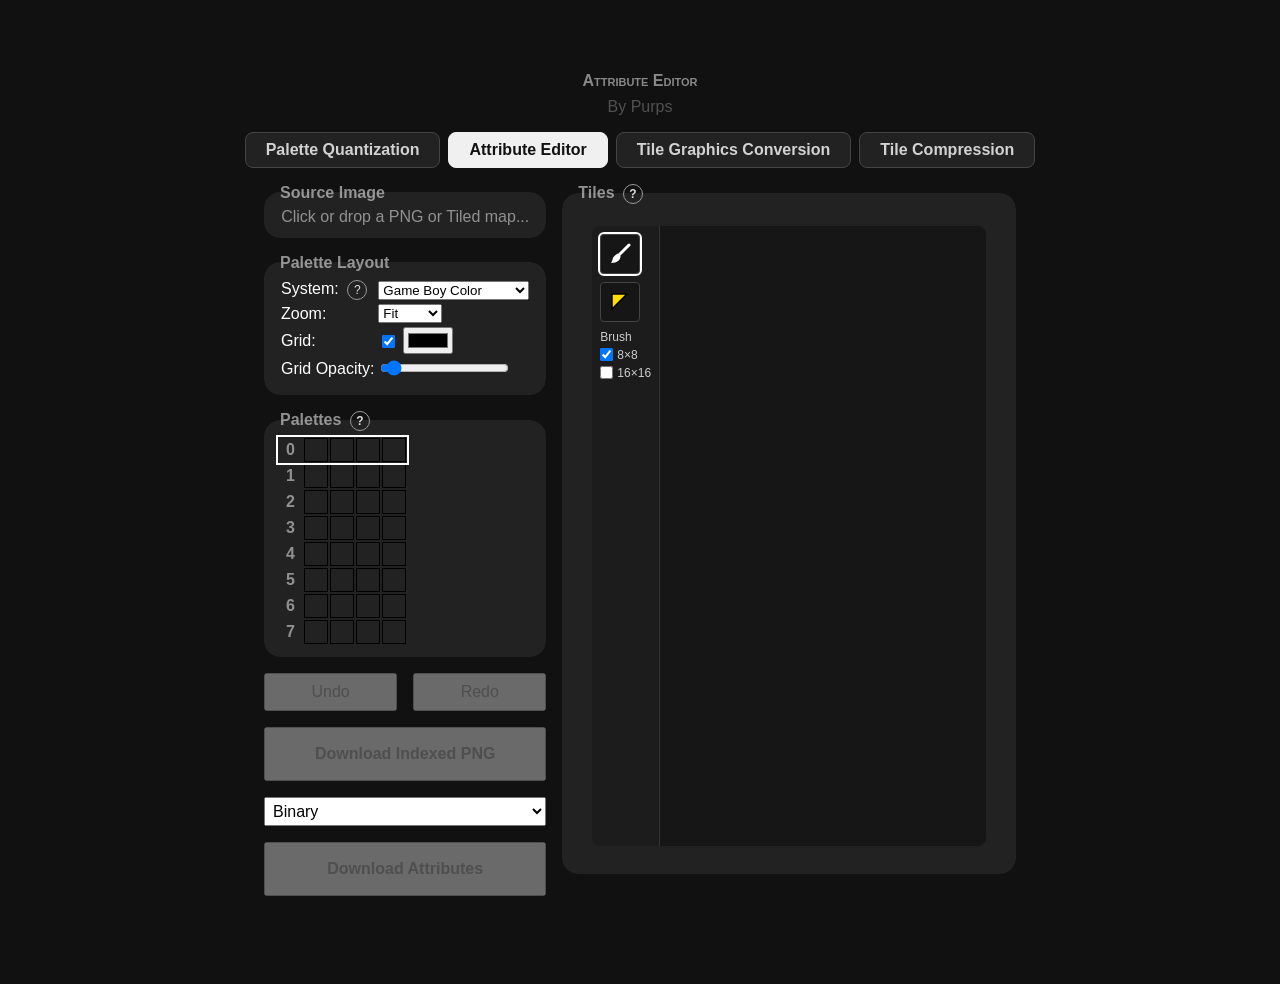
<file: src/attributes.html>
<!doctype html>
<html lang="en">

<head>
  <meta charset="utf-8">
  <meta name="viewport" content="width=device-width, initial-scale=1">
  <title>Attribute Editor - Tiled Palette Quantization</title>
  <link rel="icon" href="img/favicon.png" type="image/png">
  <link rel="stylesheet" href="css/style.css">
  <script src="js/indexed-png.js" defer></script>
  <script src="js/tiled-map.js" defer></script>
  <script src="js/nes-attributes.js" defer></script>
  <script src="js/gb-compression.js" defer></script>
  <script src="js/gbc-attributes.js" defer></script>
  <script src="js/attributes.js" defer></script>
</head>

<body>
  <header>
    <div class="main">Attribute Editor</div>
    <div class="sub"><a href="https://github.com/PurpBatBoi">By Purps</a></div>
    <nav class="tool-tabs">
      <a href="index.html">Palette Quantization</a>
      <a href="attributes.html" aria-current="page">Attribute Editor</a>
      <a href="graphics.html">Tile Graphics Conversion</a>
      <a href="tile-reuse.html">Tile Compression</a>
    </nav>
  </header>
  <div id="editor_layout">
    <div id="sidebar">
      <fieldset id="input_field" title="Click or drop an indexed PNG, or a Tiled map (.tmx/.tmj) together with its tileset files...">
        <legend>Source Image</legend>
        <div id="source_filename">Click or drop a PNG or Tiled map...</div>
        <input autocomplete="off" type="file" id="image_selector" accept=".png,.tmx,.tmj,.tsx,.tsj" multiple>
      </fieldset>
      <fieldset>
        <legend>Palette Layout</legend>
        <table>
          <tr>
            <td>
              <label for="system">System:</label>
              <button type="button" class="tooltip" aria-label="Sets the palette layout: colors per palette and number of background palettes on a system basis">?</button>
            </td>
            <td>
              <select autocomplete="off" id="system">
                <option value="gbc" selected>Game Boy Color</option>
                <option value="nes">NES</option>
                <option value="md">Mega Drive / Genesis</option>
              </select>
            </td>
          </tr>
          <tr hidden>
            <td colspan="2">
              <input autocomplete="off" type="checkbox" id="fine_attributes">
              <label for="fine_attributes">8×8 Attributes</label>
              <button type="button" class="tooltip" aria-label="Standard NES attributes cover 16×16 pixels (2×2 tiles). Mappers such as the MMC5 allow one palette per 8×8 tile.">?</button>
            </td>
          </tr>
          <tr>
            <td><label for="zoom">Zoom:</label></td>
            <td>
              <select autocomplete="off" id="zoom">
                <option value="fit" selected>Fit</option>
                <option value="0.25">25%</option>
                <option value="0.5">50%</option>
                <option value="1">100%</option>
                <option value="2">200%</option>
                <option value="3">300%</option>
                <option value="4">400%</option>
                <option value="6">600%</option>
                <option value="8">800%</option>
                <option value="12">1200%</option>
                <option value="16">1600%</option>
                <option value="24">2400%</option>
                <option value="32">3200%</option>
              </select>
            </td>
          </tr>
          <tr>
            <td><label for="grid_visible">Grid:</label></td>
            <td>
              <input autocomplete="off" type="checkbox" id="grid_visible" checked>
              <input autocomplete="off" type="color" id="grid_color" value="#000000" aria-label="grid color">
            </td>
          </tr>
          <tr>
            <td><label for="grid_opacity">Grid Opacity:</label></td>
            <td><input autocomplete="off" type="range" id="grid_opacity" min="0" max="1" step="0.05" value="0.05"></td>
          </tr>
        </table>
      </fieldset>
      <fieldset>
        <legend>
          Palettes
          <button type="button" class="tooltip" aria-label="Click a row to select it, then click or drag over tiles to assign that palette.">?</button>
        </legend>
        <table id="palette_grid"></table>
      </fieldset>
      <div id="editor_toolbar">
        <div id="history_buttons">
          <button type="button" id="undo_button" title="Undo (Ctrl+Z)" disabled>Undo</button>
          <button type="button" id="redo_button" title="Redo (Ctrl+Y / Ctrl+Shift+Z)" disabled>Redo</button>
        </div>
        <button type="button" id="download_button" disabled>Download Indexed PNG</button>
        <select id="attribute_format" autocomplete="off" aria-label="attribute export format"></select>
        <button type="button" id="attribute_download" disabled>Download Attributes</button>
        <span id="editor_status"></span>
      </div>
    </div>
    <div id="editor_column">
      <fieldset id="editor_wrapper">
        <legend>
          Tiles
          <button type="button" class="tooltip" aria-label="Click or drag to assign the selected palette. Mouse wheel zooms around the cursor. Middle-drag, or hold Space and drag, to pan.">?</button>
        </legend>
        <div id="editor_view">
          <div id="tool_buttons">
            <button type="button" id="tool_palette" aria-pressed="true" title="Palette brush: click or drag to assign the selected palette row.">
              <svg viewBox="0 0 24 24" aria-hidden="true">
                <path d="M21 3 11.5 12.5" stroke="currentColor" stroke-width="3" stroke-linecap="round"/>
                <path d="M10 11.5l2.5 2.5c0 4-3 7-9.5 7 1.5-1.5 1-3 2-5s3-3.5 5-4.5z" fill="currentColor"/>
              </svg>
            </button>
            <button type="button" id="tool_priority" aria-pressed="false" title="Priority brush: draw background over sprites">
              <svg viewBox="0 0 24 24" aria-hidden="true">
                <path d="M4 4H19L4 19Z" fill="#fd0" stroke="#000" stroke-width="1.5" stroke-linejoin="round"/>
              </svg>
            </button>
            <div id="brush_size_controls">
              <span>Brush</span>
              <label><input type="checkbox" id="brush_size_8" checked>8×8</label>
              <label><input type="checkbox" id="brush_size_16">16×16</label>
            </div>
          </div>
          <canvas id="editor_canvas" width="0" height="0"></canvas>
        </div>
      </fieldset>
      <div id="png_priority_note" class="result-warning" hidden></div>
    </div>
  </div>
  <dialog id="layer_dialog">
    <form method="dialog">
      <p>This map has several tile layers.<br>Pick the layer to edit:</p>
      <select id="layer_select" autocomplete="off"></select>
      <div class="dialog-buttons">
        <button value="cancel">Cancel</button>
        <button value="ok">Edit Layer</button>
      </div>
    </form>
  </dialog>
</body>
</html>
</file>
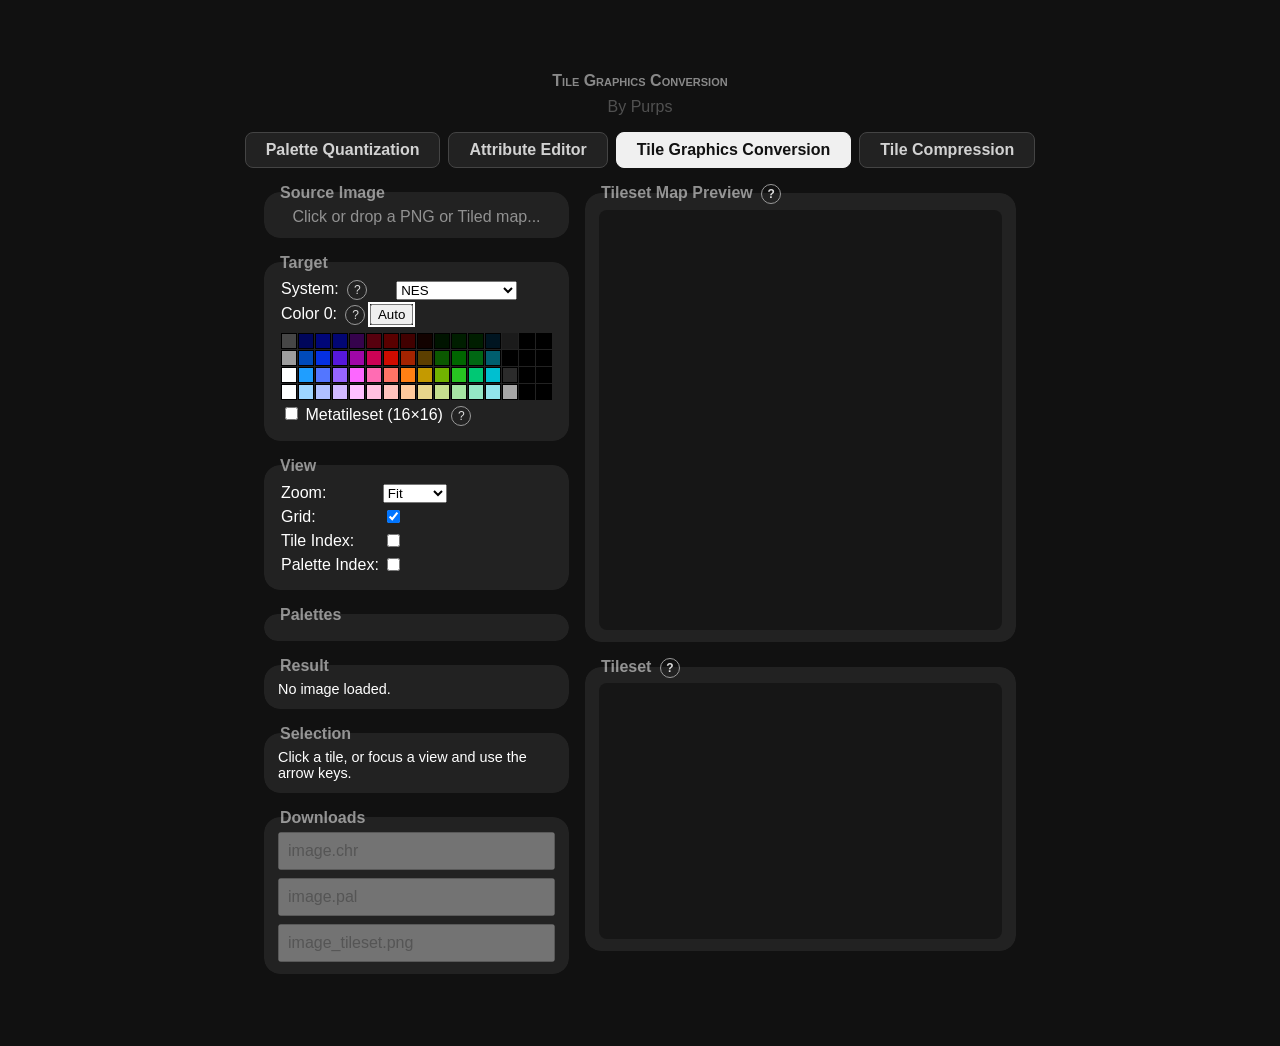
<file: src/graphics.html>
<!doctype html>
<html lang="en">

<head>
  <meta charset="utf-8">
  <meta name="viewport" content="width=device-width, initial-scale=1">
  <title>Tile Graphics Conversion - Tiled Palette Quantization</title>
  <link rel="icon" href="img/favicon.png" type="image/png">
  <link rel="stylesheet" href="css/style.css">
  <script src="js/indexed-png.js" defer></script>
  <script src="js/tiled-map.js" defer></script>
  <script src="js/nes-attributes.js" defer></script>
  <script src="js/graphics-conversion.js" defer></script>
  <script src="js/graphics.js" defer></script>
</head>

<body>
  <header>
    <div class="main">Tile Graphics Conversion</div>
    <div class="sub"><a href="https://github.com/PurpBatBoi">By Purps</a></div>
    <nav class="tool-tabs">
      <a href="index.html">Palette Quantization</a>
      <a href="attributes.html">Attribute Editor</a>
      <a href="graphics.html" aria-current="page">Tile Graphics Conversion</a>
      <a href="tile-reuse.html">Tile Compression</a>
    </nav>
  </header>
  <div id="editor_layout">
    <div id="sidebar">
      <fieldset id="input_field" title="Click or drop a PNG, or a Tiled map (.tmx/.tmj) together with its tileset files. Files never leave your browser.">
        <legend>Source Image</legend>
        <div id="source_filename">Click or drop a PNG or Tiled map...</div>
        <input autocomplete="off" type="file" id="image_selector" accept=".png,.tmx,.tmj,.tsx,.tsj" multiple>
      </fieldset>
      <fieldset>
        <legend>Target</legend>
        <table>
          <tr>
            <td>
              <label for="system">System:</label>
              <button type="button" class="tooltip tooltip-lines" aria-label="NES: 4 palettes of 3 colors + shared color 0.&#10;One palette per 16×16 area. Up to 256 tiles.&#10;&#10;Game Boy: 4 shades for the whole image.&#10;Up to 256 tiles.&#10;&#10;Game Boy Color: 8 palettes of 4 colors.&#10;One palette per 8×8 tile. Up to 512 tiles.&#10;Flipped copies of a tile are stored once.&#10;&#10;Generic: set the rules yourself.&#10;Duplicate tiles are always stored once.">?</button>
            </td>
            <td>
              <select autocomplete="off" id="system">
                <option value="nes" selected>NES</option>
                <option value="gb">Game Boy</option>
                <option value="gbc">Game Boy Color</option>
                <option value="generic">Generic</option>
              </select>
            </td>
          </tr>
          <tr class="generic-row" hidden>
            <td><label for="generic_block">Palette area:</label></td>
            <td>
              <select autocomplete="off" id="generic_block">
                <option value="8" selected>8×8</option>
                <option value="16">16×16</option>
                <option value="32">32×32</option>
              </select>
            </td>
          </tr>
          <tr class="generic-row" hidden>
            <td><label for="generic_colors">Colors/palette:</label></td>
            <td>
              <select autocomplete="off" id="generic_colors">
                <option value="2">2 (1bpp)</option>
                <option value="4" selected>4 (2bpp)</option>
                <option value="8">8 (3bpp)</option>
                <option value="16">16 (4bpp)</option>
              </select>
            </td>
          </tr>
          <tr class="generic-row" hidden>
            <td><label for="generic_palettes">Palettes:</label></td>
            <td><input autocomplete="off" type="number" id="generic_palettes" min="1" max="256" value="8"></td>
          </tr>
          <tr class="generic-row" hidden>
            <td><label for="generic_tiles">Max tiles:</label></td>
            <td><input autocomplete="off" type="number" id="generic_tiles" min="1" max="65536" value="256"></td>
          </tr>
          <tr class="generic-row" hidden>
            <td colspan="2">
              <input autocomplete="off" type="checkbox" id="generic_flips">
              <label for="generic_flips">Detect flipped tiles</label>
              <button type="button" class="tooltip tooltip-lines" aria-label="A tile that is a mirrored copy of another is stored once and drawn flipped.&#10;&#10;Only for hardware with tile flip bits.">?</button>
            </td>
          </tr>
          <tr id="auto_shades_row" hidden>
            <td colspan="2">
              <input autocomplete="off" type="checkbox" id="auto_shades" checked>
              <label for="auto_shades">Auto Shades</label>
              <button type="button" class="tooltip tooltip-lines" aria-label="Art with more than 4 colors is grouped into the 4 shades by brightness.&#10;&#10;Art that already fits keeps its exact colors.">?</button>
            </td>
          </tr>
          <tr id="shared_color_row">
            <td colspan="2">
              <div>
                Color 0:
                <button type="button" class="tooltip tooltip-lines" aria-label="All NES background palettes share color 0.&#10;&#10;Auto: the most used color.&#10;Click a swatch to pick one yourself.">?</button>
                <button type="button" id="shared_auto" aria-pressed="true">Auto</button>
                <span id="shared_value"></span>
              </div>
              <div id="shared_swatches" role="group" aria-label="NES shared color 0"></div>
            </td>
          </tr>
          <tr>
            <td colspan="2">
              <input autocomplete="off" type="checkbox" id="metatiles">
              <label for="metatiles">Metatileset (16×16)</label>
              <button type="button" class="tooltip tooltip-lines" aria-label="Also export the map's unique 16×16 blocks of 2×2 tiles.&#10;&#10;_metatiles.bin: 8 bytes per metatile, its 4 tiles (TL, TR, BL, BR), then their 4 attributes (palette bits 0-2, tile 256+ bit 3, H flip bit 5, V flip bit 6).&#10;_metamap.bin: one metatile per block, 16-bit past 256 metatiles.&#10;_metatiles.png: the metatileset, 8 per row.">?</button>
            </td>
          </tr>
        </table>
      </fieldset>
      <fieldset>
        <legend>View</legend>
        <table>
          <tr>
            <td><label for="zoom">Zoom:</label></td>
            <td>
              <select autocomplete="off" id="zoom">
                <option value="fit" selected>Fit</option>
                <option value="0.25">25%</option>
                <option value="0.5">50%</option>
                <option value="1">100%</option>
                <option value="2">200%</option>
                <option value="3">300%</option>
                <option value="4">400%</option>
                <option value="6">600%</option>
                <option value="8">800%</option>
                <option value="12">1200%</option>
                <option value="16">1600%</option>
                <option value="24">2400%</option>
                <option value="32">3200%</option>
              </select>
            </td>
          </tr>
          <tr>
            <td><label for="grid_visible">Grid:</label></td>
            <td><input autocomplete="off" type="checkbox" id="grid_visible" checked></td>
          </tr>
          <tr>
            <td><label for="show_tile_index">Tile Index:</label></td>
            <td><input autocomplete="off" type="checkbox" id="show_tile_index"></td>
          </tr>
          <tr>
            <td><label for="show_palette_index">Palette Index:</label></td>
            <td><input autocomplete="off" type="checkbox" id="show_palette_index"></td>
          </tr>
        </table>
      </fieldset>
      <fieldset>
        <legend>
          Palettes
          <button type="button" class="tooltip tooltip-lines" id="palette_help" hidden aria-label="Click a color to touch it up from the NES palette.&#10;&#10;Tiles keep their color indexes; only the color changes.&#10;Color 0 is shared, so it changes in every palette.&#10;&#10;Edits reset when the image is converted again.">?</button>
        </legend>
        <table id="palette_grid"></table>
        <button type="button" id="palette_reset" hidden>Reset Palette Edits</button>
      </fieldset>
      <fieldset>
        <legend>Result</legend>
        <div id="graphics_stats"></div>
        <ul id="graphics_diagnostics"></ul>
      </fieldset>
      <fieldset>
        <legend>Selection</legend>
        <div id="selection_info">Click a tile, or focus a view and use the arrow keys.</div>
      </fieldset>
      <fieldset>
        <legend>Downloads</legend>
        <div id="download_list"></div>
      </fieldset>
      <div id="graphics_status" class="visually-hidden" role="status" aria-live="polite"></div>
    </div>
    <div id="graphics_views">
      <fieldset>
        <legend>
          Tileset Map Preview
          <button type="button" class="tooltip tooltip-lines tooltip-below" aria-label="Your image rebuilt from the converted tiles and palettes, as the hardware would draw it.&#10;&#10;Matches the source: the .chr and .pal are correct.&#10;Red outlines: areas that failed.&#10;&#10;Click a tile to select it. Yellow shows its other uses.&#10;Wheel: zoom. Middle-drag or Space + drag: pan.">?</button>
        </legend>
        <div class="graphics-view"><canvas id="map_canvas" tabindex="0" aria-label="Tileset map preview: the image rebuilt from the converted tiles. Arrow keys move the selected tile." width="0" height="0"></canvas></div>
      </fieldset>
      <fieldset>
        <legend>
          Tileset
          <button type="button" class="tooltip tooltip-lines tooltip-below" aria-label="Every unique tile, as stored in the .chr. Each is shown in the palette of its first use.&#10;&#10;Click a tile to select it and see where it is used.&#10;Wheel: zoom. Middle-drag or Space + drag: pan.">?</button>
        </legend>
        <div class="graphics-view tileset-view"><canvas id="tileset_canvas" tabindex="0" aria-label="Deduplicated tileset. Arrow keys move the selected tile." width="0" height="0"></canvas></div>
      </fieldset>
      <fieldset id="metatileset_field" hidden>
        <legend>
          Metatileset
          <button type="button" class="tooltip tooltip-lines tooltip-below" aria-label="Every unique 16×16 block, as stored in _metatiles.bin, 8 per row.&#10;&#10;Click a metatile to select it and see where it is used.&#10;Wheel: zoom. Middle-drag or Space + drag: pan.">?</button>
        </legend>
        <div class="graphics-view tileset-view"><canvas id="metatileset_canvas" tabindex="0" aria-label="Deduplicated metatileset. Arrow keys move the selected metatile." width="0" height="0"></canvas></div>
      </fieldset>
    </div>
  </div>
  <dialog id="nes_color_dialog">
    <form method="dialog">
      <p id="nes_color_title"></p>
      <div id="nes_color_grid" role="group" aria-label="NES palette"></div>
      <div class="dialog-buttons">
        <button value="reset">Reset</button>
        <button value="cancel">Cancel</button>
      </div>
    </form>
  </dialog>
  <dialog id="layer_dialog">
    <form method="dialog">
      <p>This map has several tile layers.<br>Pick the layer to convert:</p>
      <select id="layer_select" autocomplete="off"></select>
      <div class="dialog-buttons">
        <button value="cancel">Cancel</button>
        <button value="ok">Convert Layer</button>
      </div>
    </form>
  </dialog>
</body>
</html>
</file>
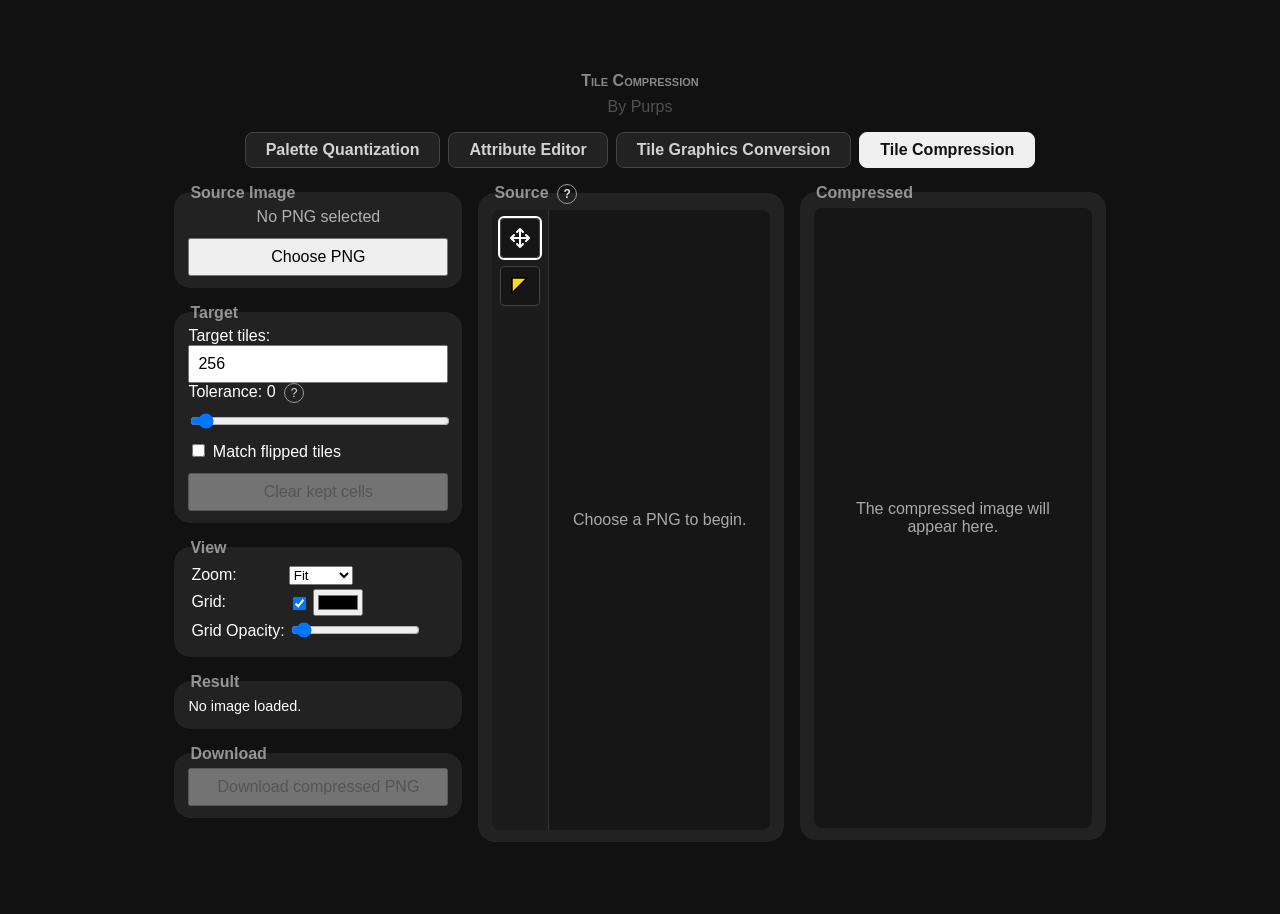
<file: src/tile-reuse.html>
<!doctype html>
<html lang="en">
<head>
  <meta charset="utf-8">
  <meta name="viewport" content="width=device-width, initial-scale=1">
  <title>Tile Compression</title>
  <link rel="icon" href="img/favicon.png">
  <link rel="stylesheet" href="css/style.css">
  <script src="js/indexed-png.js" defer></script>
  <script src="js/nes-attributes.js" defer></script>
  <script src="js/graphics-conversion.js" defer></script>
  <script src="js/tile-reuse.js" defer></script>
</head>

<body>
  <header>
    <div class="main">Tile Compression</div>
    <div class="sub"><a href="https://github.com/PurpBatBoi">By Purps</a></div>
    <nav class="tool-tabs">
      <a href="index.html">Palette Quantization</a>
      <a href="attributes.html">Attribute Editor</a>
      <a href="graphics.html">Tile Graphics Conversion</a>
      <a href="tile-reuse.html" aria-current="page">Tile Compression</a>
    </nav>
  </header>

  <div id="reuse_layout">
    <aside id="reuse_sidebar">
      <fieldset id="reuse_input" title="Click or drop a PNG. Files never leave your browser.">
        <legend>Source Image</legend>
        <div id="reuse_filename">No PNG selected</div>
        <button type="button" id="reuse_choose">Choose PNG</button>
        <input autocomplete="off" type="file" id="reuse_selector" accept=".png,image/png">
      </fieldset>
      <fieldset>
        <legend>Target</legend>
        <label for="reuse_target">Target tiles:</label>
        <input autocomplete="off" type="number" id="reuse_target" min="1" max="65536" step="1" value="256" placeholder="No limit">
        <label for="reuse_tolerance">
          Tolerance: <output id="reuse_tolerance_value" for="reuse_tolerance">0</output>
          <button type="button" class="tooltip" aria-label="Tiles within this average difference per color channel (0-128) reuse an earlier tile instead of adding a new one. 0 keeps only exact matches. Leave Target tiles blank to let the tolerance alone decide the count.">?</button>
        </label>
        <input autocomplete="off" type="range" id="reuse_tolerance" min="0" max="128" step="1" value="0">
        <label><input autocomplete="off" type="checkbox" id="reuse_flips"> Match flipped tiles</label>
        <button type="button" id="reuse_clear_kept" disabled>Clear kept cells</button>
      </fieldset>
      <fieldset>
        <legend>View</legend>
        <table>
          <tr>
            <td><label for="reuse_zoom">Zoom:</label></td>
            <td>
              <select autocomplete="off" id="reuse_zoom">
                <option value="fit" selected>Fit</option>
                <option value="0.25">25%</option>
                <option value="0.5">50%</option>
                <option value="1">100%</option>
                <option value="2">200%</option>
                <option value="3">300%</option>
                <option value="4">400%</option>
                <option value="6">600%</option>
                <option value="8">800%</option>
                <option value="12">1200%</option>
                <option value="16">1600%</option>
                <option value="24">2400%</option>
                <option value="32">3200%</option>
              </select>
            </td>
          </tr>
          <tr>
            <td><label for="reuse_grid">Grid:</label></td>
            <td>
              <input autocomplete="off" type="checkbox" id="reuse_grid" checked>
              <input autocomplete="off" type="color" id="reuse_grid_color" value="#000000" aria-label="grid color">
            </td>
          </tr>
          <tr>
            <td><label for="reuse_grid_opacity">Grid Opacity:</label></td>
            <td><input autocomplete="off" type="range" id="reuse_grid_opacity" min="0" max="1" step="0.05" value="0.05"></td>
          </tr>
        </table>
      </fieldset>
      <fieldset>
        <legend>Result</legend>
        <div id="reuse_stats">No image loaded.</div>
        <ul id="reuse_diagnostics"></ul>
      </fieldset>
      <fieldset>
        <legend>Download</legend>
        <button type="button" id="reuse_download" disabled>Download compressed PNG</button>
      </fieldset>
      <div id="reuse_status" class="visually-hidden" role="status" aria-live="polite"></div>
    </aside>

    <main id="reuse_views">
      <fieldset>
        <legend>
          Source
          <button type="button" class="tooltip" aria-label="Wheel: zoom around the cursor. Drag, middle-drag or Space + drag: pan. Both previews move together. Keep brush: click or drag over cells whose tiles must stay exact; a stroke starting on a kept cell clears instead.">?</button>
        </legend>
        <div class="reuse-view">
          <div id="tool_buttons">
            <button type="button" id="reuse_tool_pan" aria-pressed="true" title="Pan: drag to move the view.">
              <svg viewBox="0 0 24 24" aria-hidden="true">
                <path d="M12 3v18M3 12h18M9 6l3-3 3 3M9 18l3 3 3-3M6 9l-3 3 3 3M18 9l3 3-3 3" fill="none" stroke="currentColor" stroke-width="2" stroke-linecap="round" stroke-linejoin="round"/>
              </svg>
            </button>
            <button type="button" id="reuse_tool_keep" aria-pressed="false" title="Keep brush: mark cells whose tiles must stay exact. They get first claim on the target tile budget.">
              <svg viewBox="0 0 24 24" aria-hidden="true">
                <path d="M4 4H19L4 19Z" fill="#fd0" stroke="#000" stroke-width="1.5" stroke-linejoin="round"/>
              </svg>
            </button>
          </div>
          <canvas id="reuse_source_canvas" aria-label="Source PNG preview" width="0" height="0"></canvas>
          <span id="reuse_source_empty">Choose a PNG to begin.</span>
        </div>
      </fieldset>
      <fieldset>
        <legend>Compressed</legend>
        <div class="reuse-view">
          <canvas id="reuse_result_canvas" aria-label="Compressed PNG preview" width="0" height="0"></canvas>
          <span id="reuse_result_empty">The compressed image will appear here.</span>
        </div>
      </fieldset>
    </main>
  </div>
</body>
</html>
</file>
<file: src/css/style.css>
/* GENERAL */

* {
  box-sizing: border-box;
}

a, a:visited {
  text-decoration: none;
  color: #FFF8;
}

a:hover {
  color: white;
}

html, body {
  color: white;
  background-color: #111;
  padding: 2rem;
  font-family: sans-serif;
}

#body {
  display: flex;
  flex-wrap: wrap;
  gap: 1rem;
  justify-content: center;
  padding-inline: 15vw;
}

@media (max-width: 900px) {
  #body {
    padding-inline: 0;
  }
}

input[type=number] {
  width: 100%;
}

img, canvas {
  image-rendering: pixelated;
}

.tooltip {
  position: relative;
  width: 1.25rem;
  height: 1.25rem;
  margin-left: 0.25rem;
  padding: 0;
  border: 1px solid #999;
  border-radius: 50%;
  color: #ddd;
  background: transparent;
  font: inherit;
  font-size: 0.75rem;
  line-height: 1;
  cursor: help;
}

.tooltip::after {
  box-sizing: border-box;
  content: attr(aria-label);
  visibility: hidden;
  position: absolute;
  z-index: 10;
  bottom: calc(100% + 0.5rem);
  left: 50%;
  width: min(18rem, calc(100vw - 2rem));
  padding: 0.6rem 0.75rem;
  border: 1px solid #666;
  border-radius: 0.4rem;
  color: white;
  background: #111;
  box-shadow: 0 0.25rem 0.75rem #000a;
  font-size: 0.85rem;
  font-weight: normal;
  line-height: 1.35;
  text-align: left;
  /* Line breaks (&#10;) in the label split it into short lines. */
  white-space: pre-line;
  opacity: 0;
  pointer-events: none;
  transform: translateX(-50%);
  transition: opacity 0.15s ease;
}

/* Labels written as short lines: the bubble fits its longest line instead of wrapping at 18rem. */
.tooltip.tooltip-lines::after {
  width: max-content;
  max-width: min(24rem, calc(100vw - 2rem));
}

/* Opens downward, for tooltips near the top of the page. */
.tooltip.tooltip-below::after {
  top: calc(100% + 0.5rem);
  bottom: auto;
}

.tooltip:hover::after,
.tooltip:focus-visible::after {
  visibility: visible;
  opacity: 1;
}

.tooltip:focus-visible {
  outline: 2px solid white;
  outline-offset: 2px;
}


/* FIELDSETS */

fieldset {
  /* border-color: #666; */
  border-color: transparent;
  background: #222;
  border-radius: 1rem;
  height: fit-content;
}

fieldset > fieldset {
  margin-top: 1rem;
}

fieldset > legend {
  color: #fff8;
  font-weight: bold;
}


/* IMAGE SOURCE */

#input_field {
  display: flex;
  flex-direction: column;
  gap: 1rem;
  justify-content: space-evenly;
  align-items: center;
  cursor: pointer;
}

#image_selector {
  display: none;
}

#source_img {
  max-width: 320px;
  box-shadow: 0 0 1rem black;
}

#source_filename {
  opacity: 0.5;
  max-width: 320px;
  text-overflow: ellipsis;
  overflow: hidden;
}


/* QUANTIZED OUTPUT */

#quantized_wrapper {
  flex-basis: 100%;
  margin: 2rem;
}

#quantize_button_wrapper {
  display: flex;
  align-items: center;
  gap: 2rem;
  margin: 1rem;
}
#quantize_button_wrapper > button {
  font-size: 100%;
  padding: 1rem;
  font-weight: bold;
}
#quantize_button_wrapper > progress {
  width: 100%;
  height: 50%;
}

#quantized_images {
  display: flex;
  align-items: center;
  gap: 2rem;
  margin: 1rem;
  flex-wrap: wrap;
  justify-content: space-around;
}
#quantized_images:empty {
  display: none;
}

#quantized_images > div {
  display: flex;
  flex-direction: column;
  gap: 1rem;
  padding: 1rem;
  border-radius: 1rem;
}
#quantized_images > div:first-child {
  background: #000a;
}

.partial-result-status {
  opacity: 0.65;
  font-weight: bold;
  text-align: center;
}

.result-warning {
  color: #ffd27f;
  font-weight: bold;
  text-align: center;
}

#quantized_images canvas {
  width: 100%;
  height: auto;
  box-shadow: 0 0 1rem black;
}


/* ATTRIBUTE EDITOR */

#palette_grid {
  border-collapse: collapse;
}

#palette_grid tr {
  cursor: pointer;
}

#palette_grid tr.active {
  outline: 2px solid white;
}

#palette_grid th {
  padding: 0 0.5rem;
  opacity: 0.5;
}

/* Rows share a fixed width budget, so many-color palettes get thinner swatches. */
#palette_grid .swatch {
  width: min(1.5rem, calc(12rem / var(--columns, 4)));
  height: 1.5rem;
  border: 1px solid #000;
}

#editor_layout {
  display: grid;
  grid-template-columns: auto minmax(0, 1fr);
  gap: 1rem;
  align-items: start;
  padding-inline: 15vw;
}

@media (max-width: 900px) {
  #editor_layout {
    grid-template-columns: minmax(0, 1fr);
    padding-inline: 0;
  }
}

#sidebar {
  display: flex;
  flex-direction: column;
  gap: 1rem;
}

#sidebar > fieldset {
  margin: 0;
}

#editor_column,
#editor_wrapper {
  min-width: 0;
  margin: 0;
}

#editor_toolbar {
  display: flex;
  flex-direction: column;
  gap: 1rem;
}

#editor_status {
  max-width: 16rem;
}

#png_priority_note {
  margin-top: 0.5rem;
}

#editor_toolbar > button {
  font-size: 100%;
  padding: 1rem;
  font-weight: bold;
}

#editor_toolbar > select {
  font-size: 100%;
  padding: 0.25rem;
}

#history_buttons {
  display: flex;
  gap: 1rem;
}

#history_buttons > button {
  flex: 1;
  font-size: 100%;
  padding: 0.5rem;
}

#editor_view {
  height: max(20rem, calc(100vh - 17.5rem));
  margin: 1rem;
  overflow: hidden;
  border-radius: 0.5rem;
  display: flex;
}

#tool_buttons {
  display: flex;
  flex-direction: column;
  gap: 0.5rem;
  padding: 0.5rem;
  background: #1c1c1c;
  border-right: 1px solid #333;
}

#tool_buttons > button {
  display: grid;
  place-items: center;
  width: 2.5rem;
  height: 2.5rem;
  padding: 0;
  color: white;
  background: #161616;
  border: 1px solid #444;
  border-radius: 0.25rem;
  cursor: pointer;
}

#tool_buttons > button[aria-pressed="true"] {
  outline: 2px solid white;
}

#tool_buttons > button[hidden] {
  display: none;
}

#brush_size_controls {
  display: flex;
  flex-direction: column;
  align-items: flex-start;
  gap: 0.25rem;
}

#brush_size_controls[hidden] {
  display: none;
}

#brush_size_controls > span,
#brush_size_controls > label {
  color: #ccc;
  font-size: 0.75rem;
}

#brush_size_controls > label {
  display: flex;
  align-items: center;
  gap: 0.25rem;
  white-space: nowrap;
}

#brush_size_controls input {
  margin: 0;
}

#tool_buttons svg {
  width: 1.5rem;
  height: 1.5rem;
}

#editor_canvas {
  display: block;
  flex: 1;
  min-width: 0;
  height: 100%;
  cursor: crosshair;
  touch-action: none;
}

#editor_canvas.grab {
  cursor: grab;
}

#editor_canvas.panning {
  cursor: grabbing;
}

#layer_dialog,
#nes_color_dialog {
  color: white;
  background: #222;
  border: 1px solid #444;
  border-radius: 1rem;
  padding: 1.5rem;
}

#layer_dialog::backdrop,
#nes_color_dialog::backdrop {
  background: #000a;
}

#layer_dialog select {
  width: 100%;
  margin: 0.5rem 0 1.5rem;
}

#layer_dialog .dialog-buttons,
#nes_color_dialog .dialog-buttons {
  display: flex;
  justify-content: flex-end;
  gap: 1rem;
}


/* HEADER */

header {
  display: flex;
  flex-direction: column;
  gap: 0.5rem;
  justify-content: center;
  align-items: center;
  margin-bottom: 1rem;
}

header .main,
header .sub {
  opacity: 0.5;
}

header .main {
  font-weight: bold;
  font-variant: small-caps;
}

/* Switches between the tools; the current page is the light tab. */
.tool-tabs {
  display: flex;
  flex-wrap: wrap;
  justify-content: center;
  gap: 0.5rem;
  margin-top: 0.5rem;
}

.tool-tabs a {
  padding: 0.5rem 1.25rem;
  border: 1px solid #444;
  border-radius: 0.5rem;
  background: #222;
  color: #fffc;
  font-weight: bold;
}

.tool-tabs a:hover {
  color: white;
  border-color: #888;
}

.tool-tabs a[aria-current="page"] {
  background: #f0f0f0;
  border-color: #f0f0f0;
  color: #111;
}


/* GRAPHICS CONVERSION */

#graphics_views {
  display: grid;
  grid-template-columns: minmax(0, 1fr);
  gap: 1rem;
  align-items: start;
  min-width: 0;
}

#graphics_views > fieldset {
  min-width: 0;
  margin: 0;
}

/* Pan/zoom viewports like the Attribute Editor's: the canvas fills the view, the image floats on it. */
.graphics-view {
  display: flex;
  height: max(20rem, calc(100vh - 30rem));
  overflow: hidden;
  border-radius: 0.5rem;
}

.graphics-view.tileset-view {
  height: 16rem;
}

.graphics-view canvas {
  display: block;
  flex: 1;
  min-width: 0;
  height: 100%;
  cursor: crosshair;
  touch-action: none;
}

.graphics-view canvas.grab {
  cursor: grab;
}

.graphics-view canvas.panning {
  cursor: grabbing;
}

.graphics-view canvas:focus-visible {
  outline: 2px solid white;
  outline-offset: -2px;
}

#shared_color_row[hidden],
#auto_shades_row[hidden] {
  display: none;
}

#shared_swatches {
  display: grid;
  grid-template-columns: repeat(16, minmax(0, 1rem));
  gap: 1px;
  margin-top: 0.5rem;
}

#shared_swatches > button {
  width: 100%;
  aspect-ratio: 1;
  padding: 0;
  border: 1px solid #000;
  cursor: pointer;
}

#shared_swatches > button:disabled {
  opacity: 0.2;
  cursor: not-allowed;
}

#shared_swatches > button[aria-pressed="true"],
#shared_swatches > button:focus-visible {
  position: relative;
  outline: 2px solid white;
}

#shared_auto[aria-pressed="true"] {
  outline: 2px solid white;
}

/* NES palette slots are buttons: click to touch up the color. */
#palette_grid button.swatch {
  display: block;
  padding: 0;
  cursor: pointer;
}

#palette_grid button.swatch:hover,
#palette_grid button.swatch:focus-visible {
  outline: 2px solid white;
}

/* An edited slot: a dot in the corner. */
#palette_grid button.swatch.edited {
  background-image: radial-gradient(circle at 80% 20%, #fff 0 18%, #000 19% 28%, transparent 29%) !important;
}

#palette_reset {
  margin-top: 0.5rem;
}

#palette_reset[hidden],
#palette_help[hidden] {
  display: none;
}

#nes_color_dialog p {
  margin-top: 0;
}

#nes_color_grid {
  display: grid;
  grid-template-columns: repeat(16, 1.5rem);
  gap: 2px;
  margin-bottom: 1.5rem;
}

#nes_color_grid > button {
  width: 1.5rem;
  height: 1.5rem;
  padding: 0;
  border: 1px solid #000;
  cursor: pointer;
}

#nes_color_grid > button:disabled {
  opacity: 0.2;
  cursor: not-allowed;
}

#nes_color_grid > button[aria-pressed="true"],
#nes_color_grid > button:hover,
#nes_color_grid > button:focus-visible {
  outline: 2px solid white;
  position: relative;
}

.palette-values {
  padding-left: 0.5rem;
  font-family: monospace;
  font-size: 0.8rem;
  opacity: 0.7;
  white-space: nowrap;
}

#graphics_stats,
#selection_info,
#graphics_diagnostics {
  max-width: 16rem;
  font-size: 0.9rem;
}

#graphics_diagnostics {
  margin: 0.5rem 0 0;
  padding-left: 1rem;
  color: #ffd27f;
}

#graphics_diagnostics:empty {
  display: none;
}

#graphics_diagnostics .diagnostic-hint {
  margin-top: 0.25rem;
  color: #ccc;
}

#graphics_diagnostics a {
  text-decoration: underline;
}

#selection_info dl {
  display: grid;
  grid-template-columns: auto 1fr;
  gap: 0.25rem 0.75rem;
  margin: 0;
}

#selection_info dt {
  opacity: 0.6;
}

#selection_info dd {
  margin: 0;
  font-family: monospace;
  word-break: break-word;
}

#download_list {
  display: flex;
  flex-direction: column;
  gap: 0.5rem;
}

#download_list > button {
  padding: 0.5rem;
  font-size: 100%;
  text-align: left;
}

.visually-hidden {
  position: absolute;
  width: 1px;
  height: 1px;
  overflow: hidden;
  clip-path: inset(50%);
  white-space: nowrap;
}


/* TILE COMPRESSION */

#reuse_layout {
  display: grid;
  grid-template-columns: minmax(14rem, 18rem) minmax(0, 1fr);
  gap: 1rem;
  align-items: start;
  padding-inline: 8vw;
}

#reuse_sidebar,
#reuse_views {
  display: grid;
  gap: 1rem;
  min-width: 0;
}

#reuse_sidebar > fieldset,
#reuse_views > fieldset {
  min-width: 0;
  margin: 0;
}

#reuse_input {
  display: flex;
  min-height: 6rem;
  flex-direction: column;
  justify-content: center;
  align-items: center;
  cursor: pointer;
}

#reuse_selector {
  display: none;
}

#reuse_filename {
  max-width: 100%;
  overflow: hidden;
  opacity: 0.65;
  text-overflow: ellipsis;
  white-space: nowrap;
}

#reuse_target,
#reuse_tolerance,
#reuse_clear_kept,
#reuse_choose,
#reuse_download {
  width: 100%;
  padding: 0.5rem;
  font: inherit;
}

#reuse_choose,
#reuse_clear_kept {
  margin-top: 0.75rem;
}

#reuse_stats,
#reuse_diagnostics {
  font-size: 0.9rem;
  line-height: 1.4;
}

#reuse_diagnostics {
  margin: 0.5rem 0 0;
  padding-left: 1rem;
  color: #ffd27f;
}

#reuse_diagnostics:empty {
  display: none;
}

/* Pan/zoom viewports like the Attribute Editor's: the canvas fills the view, the image floats on it. */
.reuse-view {
  display: flex;
  height: max(20rem, calc(100vh - 17.5rem));
  overflow: hidden;
  border-radius: 0.5rem;
  background: #161616;
}

.reuse-view canvas {
  display: block;
  flex: 1;
  min-width: 0;
  height: 100%;
  cursor: grab;
  touch-action: none;
}

.reuse-view canvas.brush {
  cursor: crosshair;
}

.reuse-view canvas.grab {
  cursor: grab;
}

.reuse-view canvas.panning {
  cursor: grabbing;
}

.reuse-view canvas[hidden],
.reuse-view span[hidden] {
  display: none;
}

.reuse-view span {
  margin: auto;
  padding: 1rem;
  color: #aaa;
  text-align: center;
}

@media (min-width: 1100px) {
  #reuse_views {
    grid-template-columns: repeat(2, minmax(0, 1fr));
  }
}

@media (max-width: 900px) {
  #reuse_layout {
    grid-template-columns: minmax(0, 1fr);
    padding-inline: 0;
  }
}
</file>
